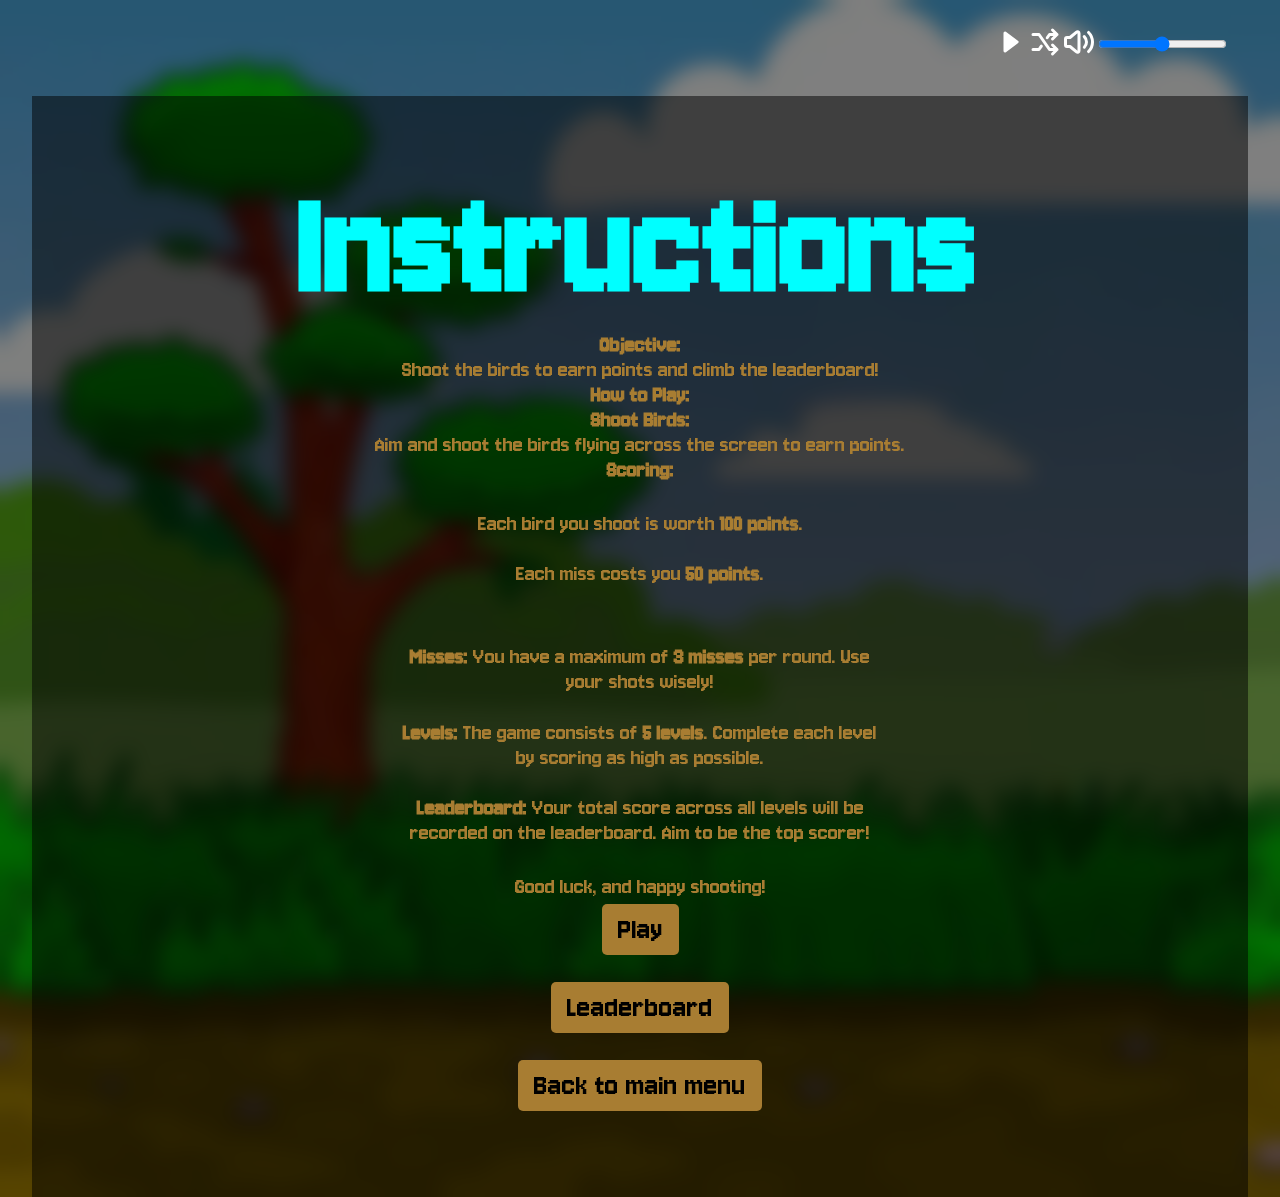
<file: instructions.html>
<!DOCTYPE html>
<html lang="en">
<head>
    <meta charset="UTF-8">
    <meta name="viewport" content="width=device-width, initial-scale=1.0">
    <!-- local stylesheet-->
    <link rel="stylesheet" href="assets/css/style.css" type="text/css">
    <!-- pixelated google font-->
    <link rel="preconnect" href="https://fonts.googleapis.com">
    <link rel="preconnect" href="https://fonts.gstatic.com" crossorigin>
    <link href="https://fonts.googleapis.com/css2?family=Jersey+10&display=swap" rel="stylesheet">
    <title>DuckHunt Reloaded</title>
</head>
<body>
    <main id="game-area">
        <div class="instructions-container">
            <h1 id="main-title">Instructions</h1>
            <h3><strong>Objective:</strong></h3>
                <p>Shoot the birds to earn points and climb the leaderboard!</p>
            <h3><strong>How to Play:</strong></h3>
                <h4><strong>Shoot Birds:</strong></h4><p>Aim and shoot the birds flying across the screen to earn points.</p>
                <h4><strong>Scoring:</strong></h4>
                <ul>
                    <li>Each bird you shoot is worth <strong>100 points</strong>.</li>
                    <li>Each miss costs you <strong>50 points</strong>.</li>
                </ul>
                <ul>
                    <li><strong>Misses:</strong> You have a maximum of <strong>3 misses</strong> per round. Use your shots wisely!</li>
                    <li><strong>Levels:</strong> The game consists of <strong>5 levels</strong>. Complete each level by scoring as high as possible.</li>
                    <li><strong>Leaderboard:</strong> Your total score across all levels will be recorded on the leaderboard. Aim to be the top scorer!</li>
            </ul>

        <p>Good luck, and happy shooting!</p>
            <button class="menu-item" data-type="play">Play</button><br>
            <button class="menu-item" data-type="leaderboard">Leaderboard</button><br>
            <button class="menu-item" data-type="main-menu">Back to main menu</button><br>
        </div>
    </main>
    

    <div id="music-controls">
        <div id="playToggle">
            <svg class="w-6 h-6 text-gray-800 dark:text-white" aria-hidden="true" xmlns="http://www.w3.org/2000/svg" width="24" height="24" fill="currentColor" viewBox="0 0 24 24">
                <path fill-rule="evenodd" d="M8.6 5.2A1 1 0 0 0 7 6v12a1 1 0 0 0 1.6.8l8-6a1 1 0 0 0 0-1.6l-8-6Z" clip-rule="evenodd"/>
            </svg>
        </div> 
        <div id="shuffleButton">
            <svg aria-hidden="true" xmlns="http://www.w3.org/2000/svg" width="24" height="24" fill="none" viewBox="0 0 24 24">
                <path stroke="currentColor" stroke-linecap="round" stroke-linejoin="round" stroke-width="2" d="M13.484 9.166 15 7h5m0 0-3-3m3 3-3 3M4 17h4l1.577-2.253M4 7h4l7 10h5m0 0-3 3m3-3-3-3"/>
            </svg>
        </div>
        <div id="volumeToggle">
            <svg aria-hidden="true" xmlns="http://www.w3.org/2000/svg" width="24" height="24" fill="none" viewBox="0 0 24 24">
                <path stroke="currentColor" stroke-linecap="round" stroke-linejoin="round" stroke-width="2" d="M15.5 8.43A4.985 4.985 0 0 1 17 12a4.984 4.984 0 0 1-1.43 3.5m2.794 2.864A8.972 8.972 0 0 0 21 12a8.972 8.972 0 0 0-2.636-6.364M12 6.135v11.73a1 1 0 0 1-1.64.768L6 15H4a1 1 0 0 1-1-1v-4a1 1 0 0 1 1-1h2l4.36-3.633a1 1 0 0 1 1.64.768Z"/>
            </svg>
        </div>
        <input id="volumeControl" type="range" min="1" max="100" value="50" class="slider">
    </div>
</main>
</body>
</html>
</file>
<file: assets/css/style.css>
body {
    font-family: "Jersey 10", sans-serif;
    font-weight: 400;
    font-style: normal;
    background-color: black;
    background-image: url("../bg.webp");
    background-size: cover;
    background-repeat: no-repeat;
    min-height: 100vh;
    background-position: bottom left;
    position: relative;
    padding: 0;
    margin: 0;
    padding-top: 6rem;
}

body:after {
    position: absolute;
    z-index: -1;
    top: 0;
    left: 0;
    width: 100%;
    height: 100%;
    content: "";
    background-color: rgba(0, 0, 0, 0.5);
    backdrop-filter: blur(10px);
}


#flash-overlay {
    position: absolute;
    top: 0;
    left: 0;
    width: 100%;
    height: 100%;
    background-color: rgba(255, 255, 255, 0.7);
    pointer-events: none;
    opacity: 0;
    transition: opacity 0.1s ease-in-out;
    z-index: 1000; /* Ensure it sits on top of the canvas */
}

.menu-container, .instructions-container {
    display: flex;
    flex-direction: column;
    align-items: center;
    padding: 2rem;
    text-align: center;
    position: relative;
}

#main-title {
    font-size: 10rem;
    color: aqua;
    text-align: center;
    margin: 0;
}

#top-score {
    font-size: 2.5em;
    color: #a87d32;
}

.main-heading {
    font-size: 8rem; /* Updated size for Leaderboard */
    color: aqua;
    text-align: center;
}

#menu-button-container {
    position: absolute;
    top: 10px;
    left: 10px;
    z-index: 10;
}

#game-info {
    display: flex;
    justify-content: space-between;
    width: 100%;
    max-width: 800px;
    margin: 10px auto 0;
    font-size: 40px; 
    font-family: "Jersey 10", sans-serif;
}

#display-score, 
#display-misses {
    color: #fff;
}

.game-info-item {
    margin: 0;
    padding: 0 10px;
    color: white;
}

#display-score {
    text-align: left;
    flex: 1;
}

#display-level {
    text-align: center;
    flex: 1;
}

#display-misses {
    text-align: right;
    flex: 1;
}

#back-to-menu {
    margin-top: 20px;
    font-size: 20px;
}

button {
    background-color: #a87d32;
    font-family: "Jersey 10", sans-serif;
    font-weight: 400;
    font-style: normal;
    font-size: 2em;
    margin: 5px;
    padding: 0.5rem 1rem;
    border: none;
    border-radius: 5px;
    cursor: pointer;
}

button:active {
    transform: scale(0.95);
}

.hidden {
    position: absolute;
    top: 0px;
    width: 1px;
    height: 1px;
    overflow: hidden;
    opacity: 0;
}

#music-controls {
    color: #fff;
    position: absolute;
    top: 30px;
    right: 4%;
    border-radius: 50%;
    display: flex;
    justify-content: center;
    align-items: center;
    flex-direction: row;
}

#music-controls svg {
    transform: scale(1.5);
    margin-top: 2px;
    margin: 0 5px;
}

#game-area {
    max-width: 90%;
    margin: 0 auto;
    background-color: rgba(0, 0, 0, 0.5);
    padding: 2rem;
}

canvas {
    display: block;
    margin: 0 auto;
    border: 1px solid #fff;
    max-width: 100%;
    background-size: cover;
    background-position: center;
    background-repeat: no-repeat;
    overflow: hidden;
}

canvas:hover {
    cursor: url('../images/sprites/cursor.png'), auto;
}

/* Style the unordered list (ul) */
ul {
    list-style-type: none; 
    padding: 0; 
    margin: 0; 
    border-radius: 10px; 
    width: 70%; /* Slightly smaller width */
    max-width: 500px; /* Slightly smaller max-width */
    margin: 1rem auto;
    width: fit-content;
}

/* Style individual list items (li) */
ul li {
    padding: 0.8rem; /* Slightly smaller padding */
    color: #a87d32; 
    font-size: 1.5em; /* Slightly smaller font-size */
    justify-content: center; /* Space between username and score */
}

ul li:last-child {
    border-bottom: none;
}

h3, h4, p {
    color: #a87d32;
    font-size: 1.5em;
    margin: 0;
}

/* Media Queries for Mobile Devices */
@media (max-width: 768px) {
    body {
        padding-top: 3rem;
    }

    #main-title {
        font-size: 5rem;
        padding: 0 1rem;
    }

    .main-heading {
        font-size: 3rem; /* Adjust font size for Leaderboard on smaller screens */
    }

    .next-button {
        margin-top: 100px;
    }

    ul {
        width: 90%; /* Full width for smaller screens */
        max-width: 100%; /* Remove max-width for smaller screens */
    }

    ul li {
        padding: 0.6rem; /* Smaller padding for list items */
        font-size: 1.5em; /* Smaller font size for list items */
    }

    #top-score {
        font-size: 2.5em;
        color: #a87d32;
    }

    button {
        font-size: 1.5em;
        padding: 0.5rem;
    }

    #music-controls {
        top: 15px;
        right: 2%;
        svg {
            transform: scale(1.2);
        }
    }

    #game-area {
        padding: 1rem;
        max-width: 100%;
        margin-top: 15vh;
    }

    canvas {
        max-width: 100%;
        height: auto;
    }

    .game-info-item {
        margin: 0;
        padding: 0 10px;
        color: white;
        font-size: 0.8em;
    }
}

@media (max-width: 480px) {
    #main-title {
        font-size: 3.5rem;
    }

    .main-heading {
        font-size: 2.5rem; /* Further adjust font size for Leaderboard on smaller screens */
    }

    ul li {
        padding: 0.5rem; /* Further smaller padding for list items */
        font-size: 1em; /* Further smaller font size for list items */
    }

    #top-score {
        font-size: 2em;
        color: #a87d32;
    }

    button {
        font-size: 1.2em;
        padding: 0.4rem;
    }

    #music-controls {
        top: 10px;
        right: 2%;
        svg {
            transform: scale(1);
        }
    }
}

#instructions-toggle {
    position: absolute;
    top: 10px;
    left: 4%;
    color: #fff;
    font-size: 1.5em;
    cursor: pointer;
}

#instructions {
    position: absolute;
    top: 50%;
    left: 50%;
    transform: translate(-50%, -50%);
    padding: 15px;
    border: 2px solid #000;
    background: black;
    display: flex;
    flex-direction: column;
    align-items: center;
    margin-top: 10px;
}
</file>
